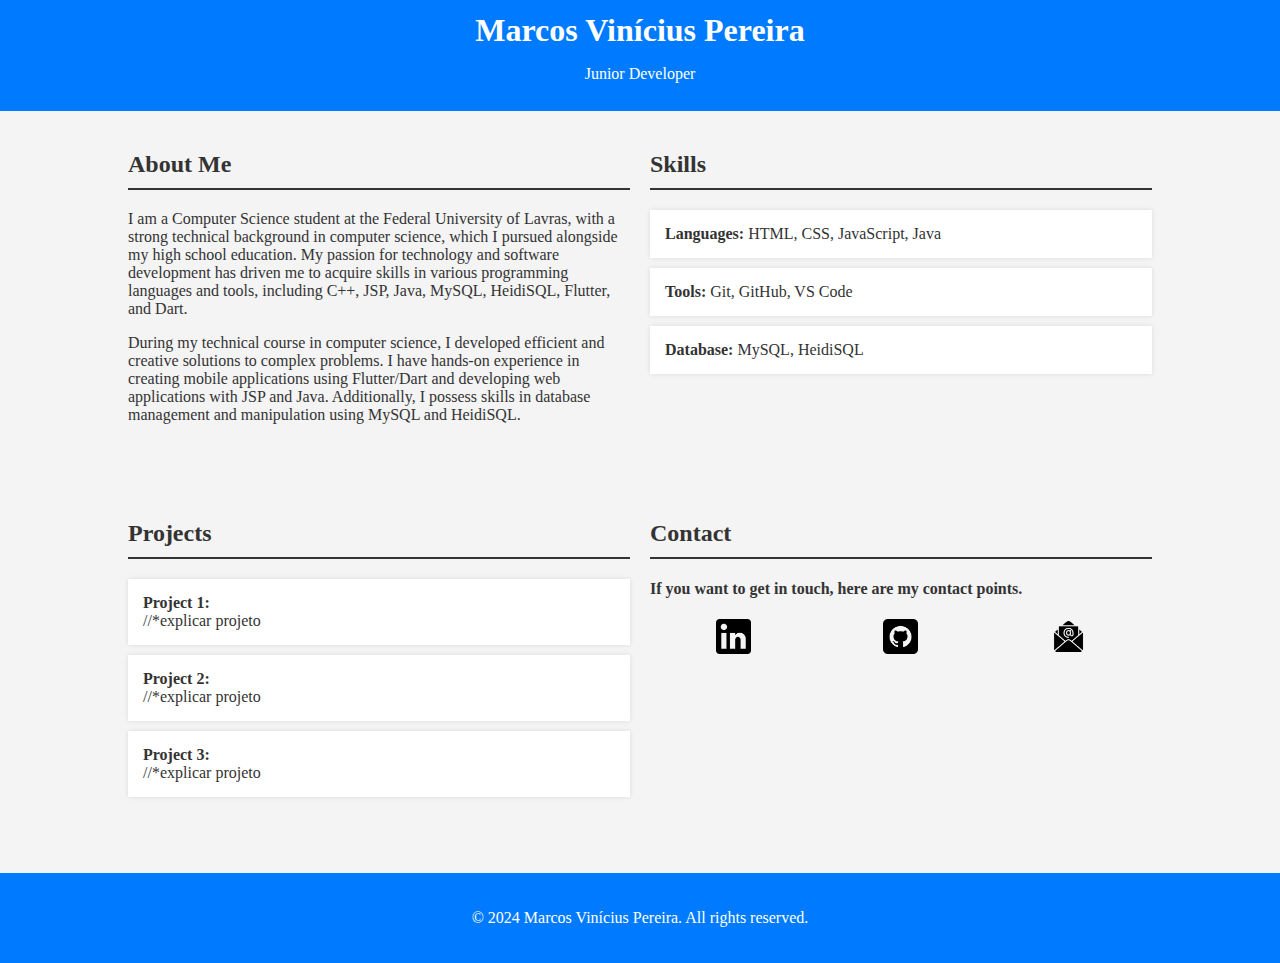
<file: index.html>
<!DOCTYPE html>
<html lang="en">
<head>
    <meta charset="UTF-8">
    <meta name="viewport" content="width=device-width, initial-scale=1.0">
    <title>My first portfolio</title>
    <link rel="stylesheet" href="styles.css">
</head>
<body>
    <header>
        <h1>Marcos Vinícius Pereira</h1>
        <p>Junior Developer</p>
    </header>

    <div class="container">
        <section class="about-me">
            <h2>About Me</h2>
            <p>
                I am a Computer Science student at the Federal University of Lavras, with a strong technical background in computer science, which I pursued alongside my high school education. My passion for technology and software development has driven me to acquire skills in various programming languages and tools, including C++, JSP, Java, MySQL, HeidiSQL, Flutter, and Dart.
            </p>
            <p>
                During my technical course in computer science, I developed efficient and creative solutions to complex problems. I have hands-on experience in creating mobile applications using Flutter/Dart and developing web applications with JSP and Java. Additionally, I possess skills in database management and manipulation using MySQL and HeidiSQL. 
            </p>   
        </section>

        <section class="skills">
            <h2>Skills</h2>
            <ul>
                <li><strong>Languages:</strong> HTML, CSS, JavaScript, Java</li>
                <li><strong>Tools:</strong> Git, GitHub, VS Code</li>
                <li><strong>Database:</strong> MySQL, HeidiSQL</li>
            </ul>
        </section>

        <section class="projects">
            <h2>Projects</h2>
            <ul>
                <li>
                    <strong>Project 1:</strong> <br>
                   //*explicar projeto 
                </li>
                <li>
                    <strong>Project 2:</strong> <br>
                    //*explicar projeto 
                </li>
                <li>
                    <strong>Project 3:</strong> <br>
                    //*explicar projeto 
                </li>
            </ul>
        </section>

        <section class="contact">
            <h2>Contact</h2>
            <h4><p>If you want to get in touch, here are my contact points.</p></h4> 
        
            <div class="social-icons">
                <a href="https://www.linkedin.com/in/mvpereira2006" target="_blank">
                    <img src="images/linkedin.png" alt="LinkedIn">
                </a>
                <a href="https://github.com/mvk999" target="_blank">
                    <img src="images/github.png" alt="GitHub">
                </a>
                <a href="mailto:pereiramv2006@gmail.com">
                    <img src="images/gmail.png" alt="Email">
                </a>
            </div>
        </section>
        
    </div>

    <footer>
        <p>&copy; 2024 Marcos Vinícius Pereira. All rights reserved.</p>
    </footer>
</body>
</html>
</file>
<file: styles.css>
@import url('https://fonts.googleapis.com/css2?family=Noto+Sans:ital,wght@0,100..900;1,100..900&display=swap');

body {
    margin: 0;
    padding: 0;
    background-color: #f4f4f4;
    color: #333;
}

header {
    background-color: #007BFF;
    color: #fff;
    padding: 12px 0;
    text-align: center;
}

header h1 {
    margin: 0;
}

.container {
    width: 80%;
    margin: 20px auto;
    display: grid;
    grid-template-columns: 1fr 1fr;
    gap: 20px;
}

section {
    margin-bottom: 40px;
}

h2 {
    border-bottom: 2px solid #333;
    padding-bottom: 10px;
}

.skills ul, .projects ul {
    list-style-type: none;
    padding: 0;
}

.skills li, .projects li {
    background-color: #fff;
    margin: 10px 0;
    padding: 15px;
    box-shadow: 0 0 5px rgba(0, 0, 0, 0.1);
}

footer {
    text-align: center;
    padding: 20px 0;
    background-color: #007BFF;
    color: #fff;
}

.social-icons {
    display: flex;
    justify-content: space-around; /* Espaçamento entre os ícones */
    gap: 1px; /* Espaço entre os ícones */
}

.social-icons a {
    display: inline-block;
}

.social-icons img {
    width: 35px; /* Tamanho dos ícones */
    height: auto;
}
</file>
